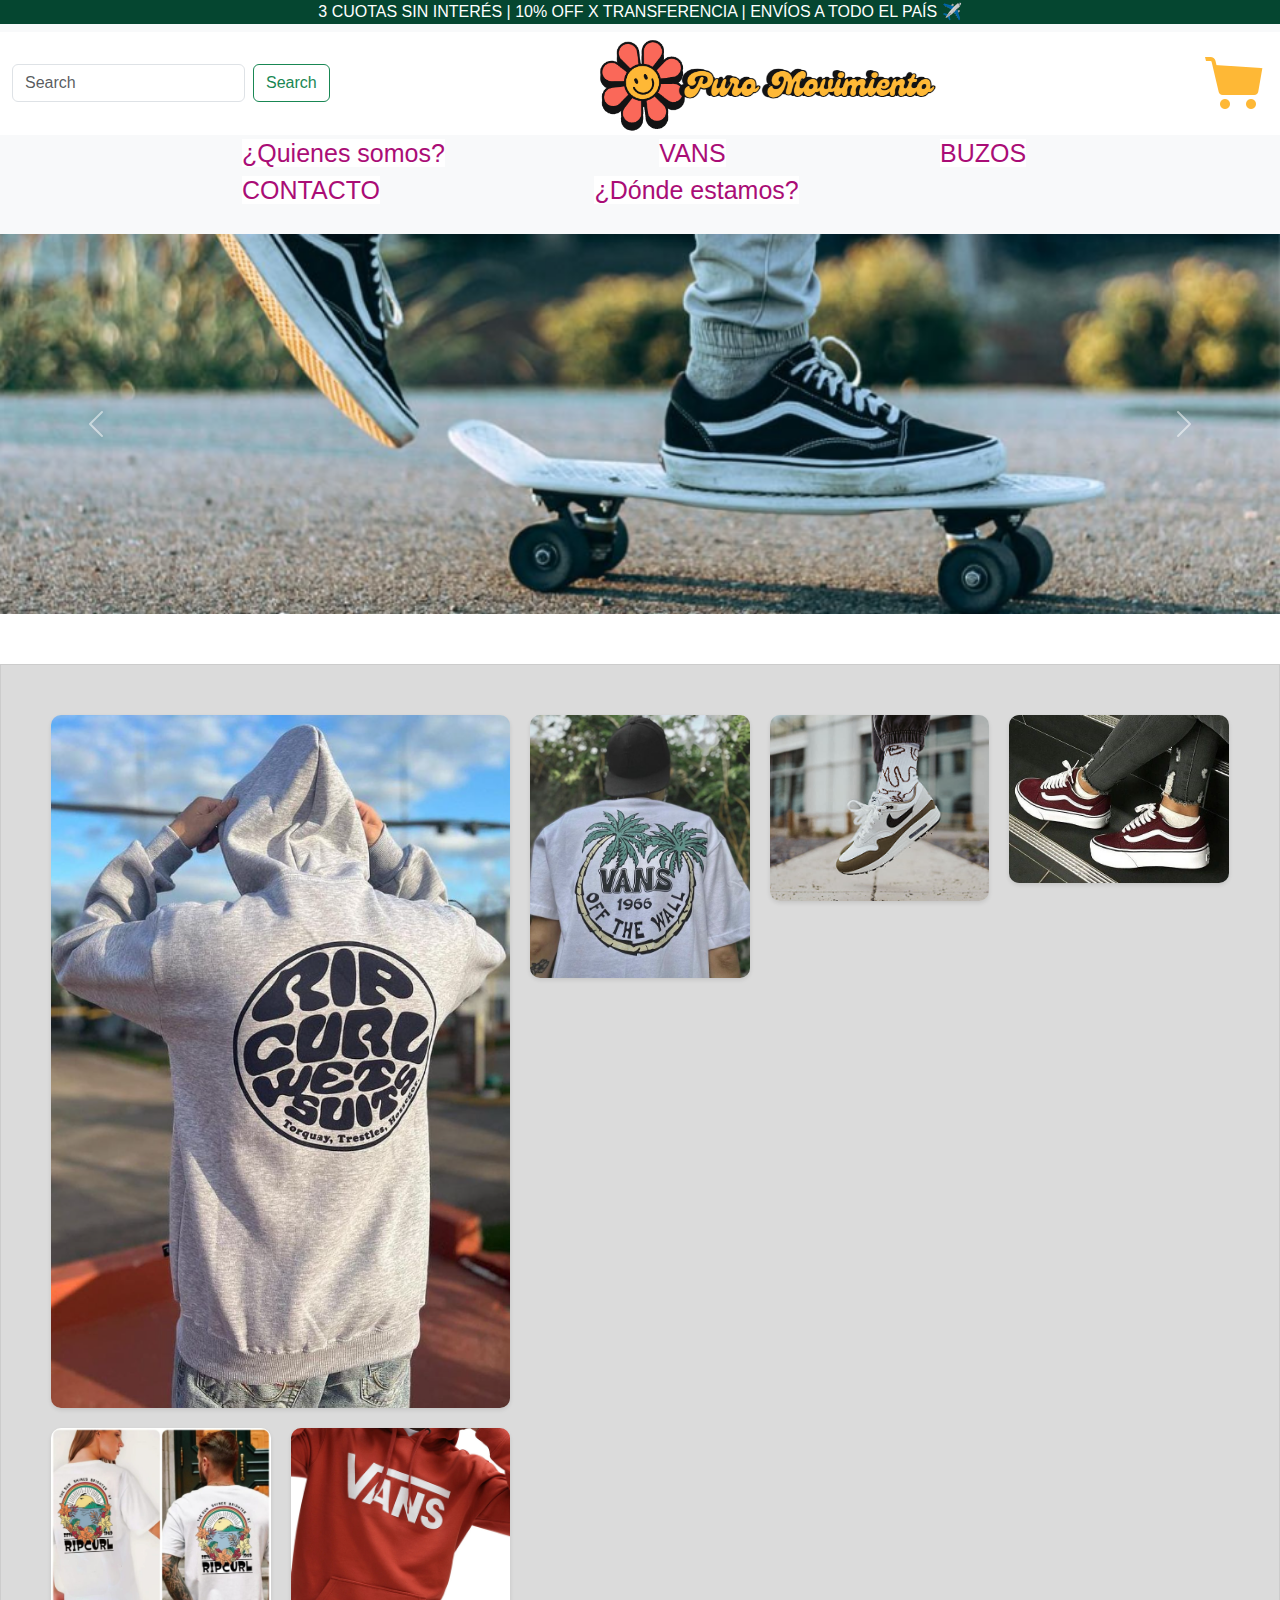
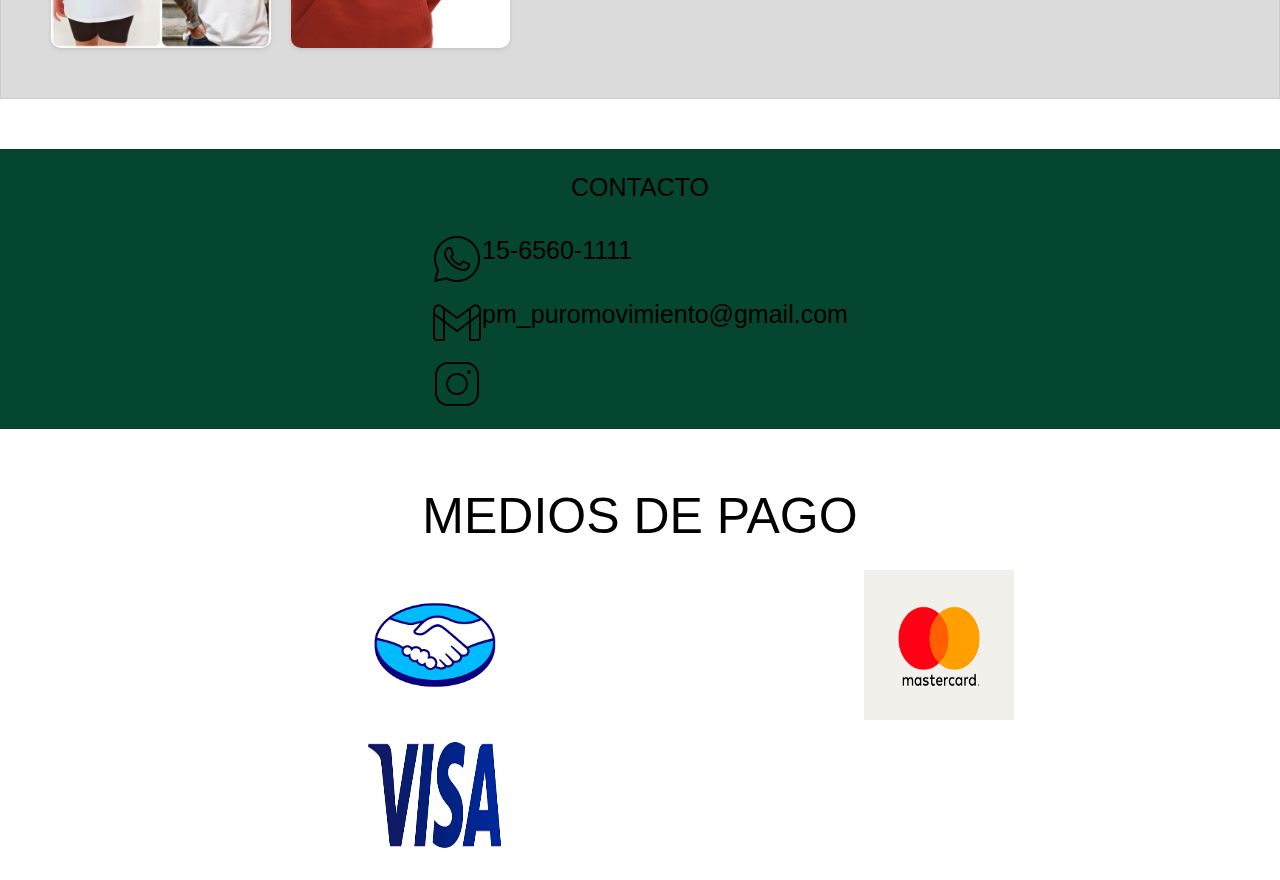
<file: index.html>
<!DOCTYPE html>
<html lang="en">
<head>
    <meta charset="UTF-8">
    <meta name="viewport" content="width=device-width, initial-scale=1.0">
    <title>Puro Movimiento | Ropa Urbana</title>
    <!-- LINK BOOTSTRAP -->
    <link href="https://cdn.jsdelivr.net/npm/bootstrap@5.3.3/dist/css/bootstrap.min.css" rel="stylesheet" integrity="sha384-QWTKZyjpPEjISv5WaRU9OFeRpok6YctnYmDr5pNlyT2bRjXh0JMhjY6hW+ALEwIH" crossorigin="anonymous">
   
    <!-- LINK CSS -->
    <link rel="stylesheet" href="css/style.css">

       <!-- LINK LIBRERIA -->
    <link rel="stylesheet" href="https://cdnjs.cloudflare.com/ajax/libs/animate.css/4.1.1/animate.min.css"/>

</head>


<body>
  <div class="promo">
    <p>3 CUOTAS SIN INTERÉS | 10% OFF X TRANSFERENCIA | ENVÍOS A TODO EL PAÍS ✈️</p>
  </div>


    <header>

      <nav class="navbar bg-body-tertiary">
        <div class="container-fluid">
          <form class="d-flex" role="search">
            <input class="form-control me-2" type="search" placeholder="Search" aria-label="Search">
            <button class="btn btn-outline-success" type="submit">Search</button>
          </form>
        <img src="images/logo-2.PNG" alt="Logo" class="logomarca">
        <img src="images/icons8-carrito-de-compras-64.png" alt="carrito" class="compra">
 
        </div>
      
       <div>
          <ul>
              <a href="#quienessomos">¿Quienes somos?</a>  
              <a href="html/vans.html">VANS</a>
              <a href="html/buzos.html">BUZOS</a>
              <a href="#contacto">CONTACTO</a>
              <a href="https://maps.app.goo.gl/ZEQEMFaunuWF3uA57">¿Dónde estamos?</a>
 
          </ul> 
        </div>
          
        

      </nav>


    </header>


  
   <!-- carrusel -->
   <section>
    <div id="carouselExample" class="carousel slide">
      <div class="carousel-inner">
        <div class="carousel-item active">
          <img src="images/vans-botstrap.png" class="d-block w-100" alt="vans clasicas">
        </div>
        <div class="carousel-item">
          <img src="images/vans-botstrap3.png" class="d-block w-100" alt="Vans cuadrados">
        </div>
      </div>
      <button class="carousel-control-prev" type="button" data-bs-target="#carouselExample" data-bs-slide="prev">
        <span class="carousel-control-prev-icon" aria-hidden="true"></span>
        <span class="visually-hidden">Previous</span>
      </button>
      <button class="carousel-control-next" type="button" data-bs-target="#carouselExample" data-bs-slide="next">
        <span class="carousel-control-next-icon" aria-hidden="true"></span>
        <span class="visually-hidden">Next</span>
      </button>
    </div>
  </section>

  <div class="contenedor">
    <div class="imagenes">
      <div class="imagen elemento1  animate__animated animate__bounce"><img src="images/buzo-ripcurl-blanco.png" alt="buzo blanco RP"></div>
      <div class="imagen elemento2  animate__animated animate__bounce"><img src="images/remera-vans-blanca.png" alt="remera vans blanca"></div>
      <div class="imagen elemento3  animate__animated animate__bounce"><img src="images/nike-air.PNG" alt="nike air"></div>
      <div class="imagen elemento4  animate__animated animate__bounce"><img src="images/vans-bordo.png" alt="zapatillas vans bordo"></div>
      <div class="imagen elemento5  animate__animated animate__bounce"><img src="images/remera-unisex.jpg" alt="remera unisex"></div>
      <div class="imagen elemento6  animate__animated animate__bounce"><img src="images/buzo-vans-naranja.jpg" alt="vans naranja"></div>

    </div>

  </div>
   

<section class="redes">
  <div class="contacto1">
    <p>CONTACTO</p>
    <a href="https://api.whatsapp.com/send?phone=1565601111" target="_blank">
      <img src="images/icons8-whatsapp-64.png" alt="WhatsApp Icono">
      <p>15-6560-1111</p>
    </a>
    <a href="mailto:pm_puromovimiento@gmail.com">
      <img src="images/icons8-gmail-nuevo-48.png" alt="Gmail Icono">
      <p>pm_puromovimiento@gmail.com</p>
    </a>
    <a href="https://www.instagram.com/pmpuromovimiento/" target="_blank">
      <img src="images/icons8-instagram-50.png" alt="Instagram Icono">
    </a>
  </div>
</section>

<script src="https://cdn.jsdelivr.net/npm/@popperjs/core@2.11.8/dist/umd/popper.min.js" integrity="sha384-I7E8VVD/ismYTF4hNIPjVp/Zjvgyol6VFvRkX/vR+Vc4jQkC+hVqc2pM8ODewa9r" crossorigin="anonymous"></script>
<script src="https://cdn.jsdelivr.net/npm/bootstrap@5.3.3/dist/js/bootstrap.min.js" integrity="sha384-0pUGZvbkm6XF6gxjEnlmuGrJXVbNuzT9qBBavbLwCsOGabYfZo0T0to5eqruptLy" crossorigin="anonymous"></script>
</body>


<footer>
  <p>MEDIOS DE PAGO</p>
  <div class="pagos">
    <img src="images/logo-mp.png" alt="Mercado Pago">
    <img src="images/logo-ms.png" alt="Mastercard">
    <img src="images/logo-visa.png" alt="Visa">
   
  </div>

</footer>

</body>
 
</html>
</file>
<file: css/style.css>
* {
  margin: 0;
  padding: 0;
}

body {
  font-family: Arial, Helvetica, sans-serif;
  font-weight: 400;
  font-style: normal;
  background-color: white;
}
body .promo p {
  background-color: #054630;
  color: white;
  text-align: center;
  padding: 0;
  margin: 0;
}
body header {
  display: flex;
  align-items: center;
  justify-content: center;
}
body header nav .container-fluid {
  justify-content: center;
  background-color: white;
}
body header nav .container-fluid .logomarca {
  width: 350px;
}
body header nav div ul a {
  text-decoration: none;
  color: #aa0d76;
  margin-left: 210px;
  font-size: 25px;
  background-color: white;
}
body .imagen {
  width: 100%;
}
body .imagen img {
  width: 100%;
}
body .contenedor {
  max-width: fit-content;
  margin: 0 auto;
  margin-top: 50px;
  padding: 50px;
  background-color: #dbdbdb;
  border: 1px solid #ccc;
}
body .contenedor .imagenes {
  display: grid;
  grid-template-columns: repeat(auto-fill, minmax(200px, 1fr));
  gap: 20px;
}
body .contenedor .imagenes .imagen {
  text-align: center;
}
body .contenedor .imagenes .imagen img {
  max-width: 100%;
  height: auto;
  border-radius: 10px;
  box-shadow: 0 2px 4px rgba(0, 0, 0, 0.1);
}
body .contenedor .imagenes .elemento1 {
  grid-column: span 2;
}

.redes {
  background-color: #054630;
  padding: 20px;
  margin-top: 50px;
}
.redes .contacto1 {
  display: grid;
  gap: 10px;
  justify-content: center;
}
.redes .contacto1 p {
  font-size: 25px;
  font-family: Verdana, Geneva, Tahoma, sans-serif;
  align-items: center;
  color: black;
  text-align: center;
}
.redes .contacto1 a {
  display: flex;
  align-items: center;
  text-decoration: none;
  color: #333;
}
.redes .contacto1 a p {
  text-align: justify;
}
.redes .contacto1 a img {
  width: 50px;
  height: 50px;
}
.redes .redes .contacto1 p:last-child {
  margin-left: auto;
}

footer {
  background-color: white;
  align-items: center;
  color: #054630;
  margin-top: 50px;
}
footer p {
  color: rgb(250, 104, 89);
  font-size: 50px;
  text-align: center;
}
footer .pagos {
  size: 15px;
  margin: 10px;
  justify-content: center;
}

footer {
  background-color: white;
  align-items: center;
  color: #054630;
  margin-top: 50px;
}
footer p {
  color: black;
  font-size: 50px;
  text-align: center;
}
footer .pagos {
  font-size: 15px;
  margin: 10px;
  justify-content: center;
}
footer .pagos img {
  width: 150px;
  height: 150px;
  align-items: center;
  margin-left: 350px;
}

@media only screen and (min-width: 768px) {
  body .promo {
    display: block;
  }
  body header {
    align-items: center;
  }
  body header .container-fluid {
    display: block;
    align-items: center;
    display: flex;
  }
}

/*# sourceMappingURL=style.css.map */
</file>
